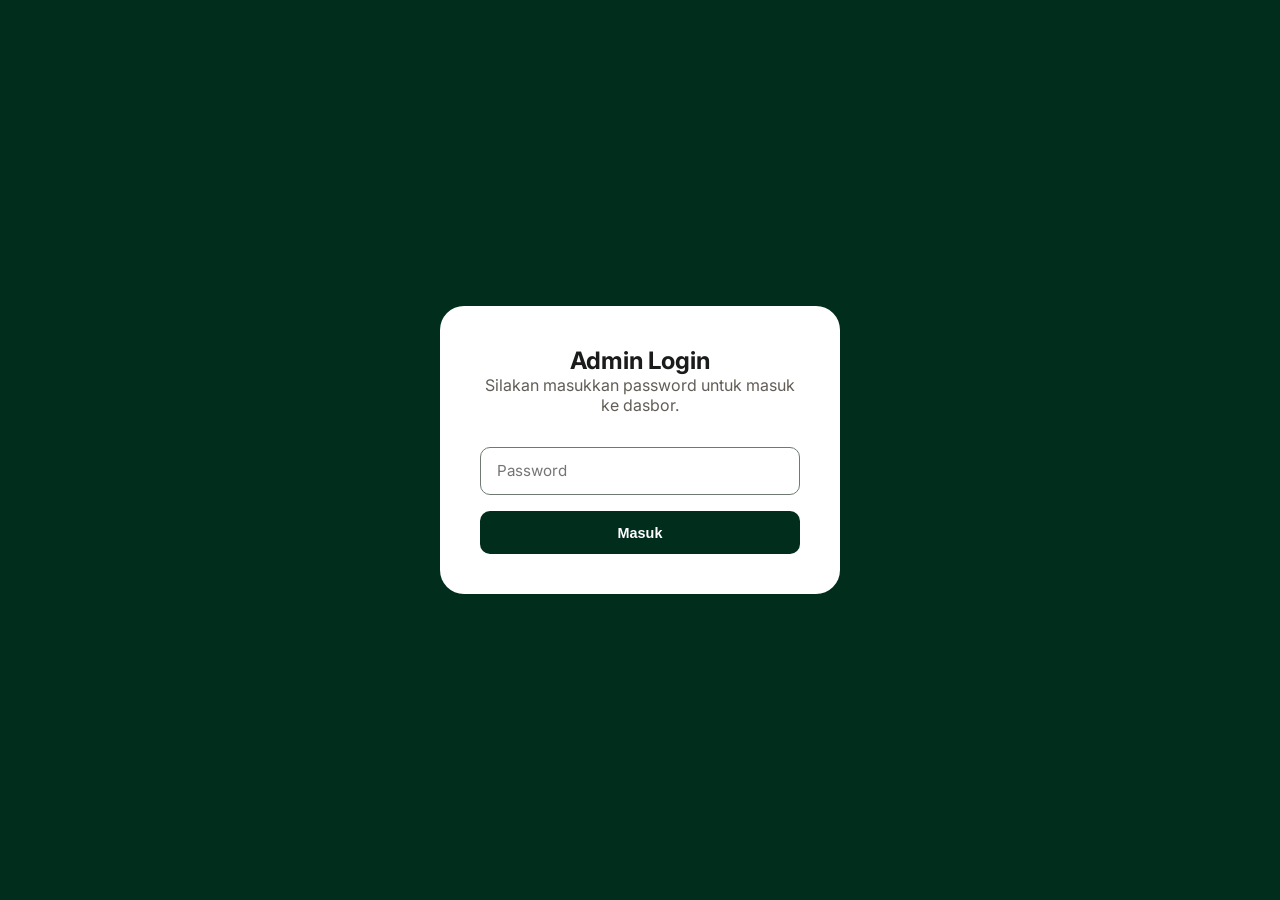
<file: admin.html>
<!DOCTYPE html>
<html lang="id">
<head>
    <meta charset="UTF-8">
    <meta name="viewport" content="width=device-width, initial-scale=1.0">
    <title>Admin Dashboard | RIDHOPONICFARM</title>
    
    <!-- Fonts -->
    <link rel="preconnect" href="https://fonts.googleapis.com">
    <link rel="preconnect" href="https://fonts.gstatic.com" crossorigin>
    <link href="https://fonts.googleapis.com/css2?family=Inter:wght@400;500;600;700&family=Noto+Serif:wght@400;600;700&display=swap" rel="stylesheet">
    
    <!-- Icons -->
    <link rel="stylesheet" href="https://fonts.googleapis.com/css2?family=Material+Symbols+Outlined:wght,FILL@100..700,0..1&display=swap" />
    
    <link rel="stylesheet" href="admin.css">
</head>
<body>

    <!-- Login Overlay -->
    <div id="login-overlay">
        <div class="login-card">
            <h2>Admin Login</h2>
            <p style="margin-bottom: 2rem; color: var(--secondary);">Silakan masukkan password untuk masuk ke dasbor.</p>
            <input type="password" id="admin-password" placeholder="Password" style="margin-bottom: 1rem;">
            <button id="login-btn" class="btn-primary" style="width: 100%;">Masuk</button>
            <p id="login-error" style="color: #d32f2f; margin-top: 1rem; display: none;">Password salah!</p>
        </div>
    </div>

    <!-- Dashboard Container -->
    <div class="dashboard-container" id="dashboard">
        <div id="sidebar-overlay" class="sidebar-overlay"></div>
        <!-- Mobile Header -->
        <header class="mobile-header">
            <span class="logo-small">RIDHOPONIC ADMIN</span>
            <button id="admin-menu-toggle" class="menu-toggle">
                <span class="material-symbols-outlined">menu</span>
            </button>
        </header>

        <!-- Sidebar -->
        <aside class="sidebar" id="admin-sidebar">
            <h1>RIDHOPONIC <br>DASHBOARD</h1>
            <nav class="nav-links">
                <ul>
                    <li><a href="#" class="nav-item active" data-section="home">
                        <span class="material-symbols-outlined">dashboard</span> Beranda
                    </a></li>
                    <li><a href="#" class="nav-item" data-section="orders">
                        <span class="material-symbols-outlined">shopping_cart</span> Orderan
                    </a></li>
                    <li><a href="#" class="nav-item" data-section="products">
                        <span class="material-symbols-outlined">inventory_2</span> Produk
                    </a></li>
                    <li><a href="#" class="nav-item" data-section="content">
                        <span class="material-symbols-outlined">edit_note</span> Konten
                    </a></li>
                    <li><a href="#" class="nav-item" data-section="settings">
                        <span class="material-symbols-outlined">settings</span> Pengaturan
                    </a></li>
                </ul>
            </nav>
            <a href="index.html" class="logout-btn">
                <span class="material-symbols-outlined">logout</span> Kembali ke Site
            </a>
        </aside>

        <!-- Main Content -->
        <main class="main-content">
            
            <!-- Section: Home -->
            <section id="section-home" class="content-section active">
                <div class="header-row">
                    <h2>Beranda Ringkasan</h2>
                </div>
                
                <div class="stats-grid">
                    <div class="stat-card">
                        <h3>Total Produk</h3>
                        <p id="stat-products">0</p>
                    </div>
                    <div class="stat-card">
                        <h3>Total Orderan</h3>
                        <p id="stat-orders">0</p>
                    </div>
                    <div class="stat-card">
                        <h3>Total Pendapatan</h3>
                        <p id="stat-revenue">IDR 0</p>
                    </div>
                </div>

                <div class="data-card">
                    <h3 style="margin-bottom: 1.5rem;">Aktivitas Terakhir</h3>
                    <table id="recent-activity-table">
                        <thead>
                            <tr>
                                <th>Waktu</th>
                                <th>Aktivitas</th>
                                <th>Detail</th>
                            </tr>
                        </thead>
                        <tbody id="recent-activity-body">
                            <!-- Activities injected here -->
                        </tbody>
                    </table>
                </div>
            </section>

            <!-- Section: Orders -->
            <section id="section-orders" class="content-section">
                <div class="header-row">
                    <h2>Manajemen Orderan</h2>
                </div>
                <div class="data-card">
                    <table id="orders-table">
                        <thead>
                            <tr>
                                <th>Order ID</th>
                                <th>Tanggal</th>
                                <th>Item</th>
                                <th>Total</th>
                                <th>Status</th>
                                <th>Aksi</th>
                            </tr>
                        </thead>
                        <tbody id="orders-table-body">
                            <!-- Orders injected here -->
                        </tbody>
                    </table>
                </div>
            </section>

            <!-- Section: Products -->
            <section id="section-products" class="content-section">
                <div class="header-row">
                    <h2>Katalog Produk</h2>
                    <button class="btn-primary" id="add-product-btn">+ Tambah Produk</button>
                </div>
                <div class="data-card">
                    <table id="products-table">
                        <thead>
                            <tr>
                                <th>ID</th>
                                <th>Foto</th>
                                <th>Nama Produk</th>
                                <th>Kategori</th>
                                <th>Harga</th>
                                <th>Aksi</th>
                            </tr>
                        </thead>
                        <tbody id="products-table-body">
                            <!-- Products injected here -->
                        </tbody>
                    </table>
                </div>
            </section>

            <!-- Section: Content -->
            <section id="section-content" class="content-section">
                <div class="header-row">
                    <h2>Kelola Konten Halaman Utama</h2>
                    <button class="btn-primary" id="save-content-btn">Simpan Semua Konten</button>
                </div>
                
                <div style="display: grid; grid-template-columns: repeat(auto-fit, minmax(320px, 1fr)); gap: 2rem;">
                    <!-- Hero Content -->
                    <div class="data-card">
                        <h3 style="margin-bottom: 1.5rem;">Bagian Hero (Atas)</h3>
                        <div class="form-group">
                            <label>Subtitle Hero</label>
                            <input type="text" id="edit-hero-subtitle">
                        </div>
                        <div class="form-group">
                            <label>Judul Hero (HTML allowed)</label>
                            <input type="text" id="edit-hero-title">
                        </div>
                        <div class="form-group">
                            <label>Deskripsi Hero</label>
                            <textarea id="edit-hero-desc" rows="3"></textarea>
                        </div>
                        <div class="form-group">
                            <label>Gambar Hero</label>
                            <div style="display: flex; gap: 0.5rem; margin-bottom: 0.5rem;">
                                <input type="text" id="edit-hero-img" placeholder="assets/..." style="flex: 1;">
                                <label for="upload-hero-img" class="btn-secondary" style="margin: 0; cursor: pointer; display: flex; align-items: center; justify-content: center;">
                                    <span class="material-symbols-outlined" style="font-size: 1.2rem;">upload</span>
                                </label>
                                <input type="file" id="upload-hero-img" accept="image/*" style="display: none;">
                            </div>
                            <img id="preview-hero-img" style="width: 100%; border-radius: 12px; height: 120px; object-fit: cover; border: 1px solid var(--surface-container);">
                        </div>
                    </div>

                    <!-- About Content -->
                    <div class="data-card">
                        <h3 style="margin-bottom: 1.5rem;">Bagian Tentang Kami</h3>
                        <div class="form-group">
                            <label>Judul Tentang Kami</label>
                            <input type="text" id="edit-about-title">
                        </div>
                        <div class="form-group">
                            <label>Paragraf 1 (HTML allowed)</label>
                            <textarea id="edit-about-p1" rows="4"></textarea>
                        </div>
                        <div class="form-group">
                            <label>Paragraf 2 (HTML allowed)</label>
                            <textarea id="edit-about-p2" rows="4"></textarea>
                        </div>
                        <div class="form-group">
                            <label>Gambar Tentang</label>
                            <div style="display: flex; gap: 0.5rem; margin-bottom: 0.5rem;">
                                <input type="text" id="edit-about-img" placeholder="assets/..." style="flex: 1;">
                                <label for="upload-about-img" class="btn-secondary" style="margin: 0; cursor: pointer; display: flex; align-items: center; justify-content: center;">
                                    <span class="material-symbols-outlined" style="font-size: 1.2rem;">upload</span>
                                </label>
                                <input type="file" id="upload-about-img" accept="image/*" style="display: none;">
                            </div>
                            <img id="preview-about-img" style="width: 100%; border-radius: 12px; height: 120px; object-fit: cover; border: 1px solid var(--surface-container);">
                        </div>
                    </div>

                    <!-- Contact Content -->
                    <div class="data-card">
                        <h3 style="margin-bottom: 1.5rem;">Informasi Kontak</h3>
                        <div class="form-group">
                            <label>Alamat Lengkap</label>
                            <textarea id="edit-contact-address" rows="2"></textarea>
                        </div>
                        <div class="form-group">
                            <label>Nomor WhatsApp (Pisahkan dengan |)</label>
                            <input type="text" id="edit-contact-wa">
                        </div>
                        <div class="form-group">
                            <label>Jam Operasional</label>
                            <input type="text" id="edit-contact-hours">
                        </div>
                    </div>
                </div>
            </section>

            <!-- Section: Settings -->
            <section id="section-settings" class="content-section">
                <div class="header-row">
                    <h2>Pengaturan</h2>
                </div>
                <div class="data-card" style="max-width: 500px;">
                    <h3 style="margin-bottom: 1.5rem;">Ganti Password Admin</h3>
                    <div class="form-group">
                        <label>Password Baru</label>
                        <input type="password" id="new-password" placeholder="Password baru">
                    </div>
                    <button class="btn-primary" id="save-password-btn">Simpan Perubahan</button>
                </div>
            </section>

        </main>
    </div>

    <!-- Product Modal -->
    <div class="modal" id="product-modal">
        <div class="modal-content">
            <h3 id="modal-title">Tambah Produk</h3>
            <form id="product-form">
                <input type="hidden" id="edit-product-id">
                <div class="form-group">
                    <label>Nama Produk</label>
                    <input type="text" id="p-name" required>
                </div>
                <div class="form-group">
                    <label>Kategori</label>
                    <select id="p-category">
                        <option value="harvest">Hasil Panen</option>
                        <option value="supplies">Bibit & Peralatan</option>
                    </select>
                </div>
                <div class="form-group">
                    <label>Harga (IDR)</label>
                    <input type="number" id="p-price" required>
                </div>
                <div class="form-group">
                    <label>Deskripsi Singkat</label>
                    <input type="text" id="p-desc">
                </div>
                <div class="form-group">
                    <label>Gambar Produk</label>
                    <div style="display: flex; gap: 0.5rem; margin-bottom: 0.5rem;">
                        <input type="text" id="p-image" placeholder="assets/..." style="flex: 1;">
                        <label for="upload-p-img" class="btn-secondary" style="margin: 0; cursor: pointer; display: flex; align-items: center; justify-content: center;">
                            <span class="material-symbols-outlined" style="font-size: 1.2rem;">upload</span>
                        </label>
                        <input type="file" id="upload-p-img" accept="image/*" style="display: none;">
                    </div>
                    <img id="preview-p-image" style="width: 100%; border-radius: 12px; height: 120px; object-fit: cover; border: 1px solid var(--surface-container); display: none;">
                </div>
                <div class="modal-actions">
                    <button type="button" class="btn-secondary" id="close-modal-btn">Batal</button>
                    <button type="submit" class="btn-primary">Simpan</button>
                </div>
            </form>
        </div>
    </div>

    <script src="admin.js"></script>
</body>
</html>
</file>
<file: admin.css>
:root {
    --primary: #012d1d;
    --primary-container: #1b4332;
    --on-primary: #ffffff;
    --secondary: #625e57;
    --accent: #c1ecd4;
    --surface: #f9f9f9;
    --surface-container: #eeeeee;
    --surface-container-low: #f3f3f4;
    --surface-container-lowest: #ffffff;
    --outline: #717973;
    --text-on-surface: #1a1c1c;
    --text-on-surface-variant: #414844;
}

* {
    margin: 0;
    padding: 0;
    box-sizing: border-box;
}

body {
    font-family: 'Inter', sans-serif;
    background-color: var(--surface-container-low);
    color: var(--text-on-surface);
    overflow-x: hidden;
}

/* Login Overlay */
#login-overlay {
    position: fixed;
    top: 0;
    left: 0;
    width: 100%;
    height: 100%;
    background: var(--primary);
    display: flex;
    justify-content: center;
    align-items: center;
    z-index: 9999;
}

.login-card {
    background: white;
    padding: 2.5rem;
    border-radius: 24px;
    width: 90%;
    max-width: 400px;
    text-align: center;
}

/* Dashboard Layout */
.dashboard-container {
    display: flex;
    min-height: 100vh;
    opacity: 0;
    transition: opacity 0.5s ease;
}

.dashboard-container.visible {
    opacity: 1;
}

/* Sidebar */
.sidebar {
    width: 280px;
    background: var(--primary);
    color: white;
    padding: 2.5rem;
    display: flex;
    flex-direction: column;
    transition: all 0.4s cubic-bezier(0.4, 0, 0.2, 1);
    z-index: 1001;
}

.sidebar h1 {
    font-size: 1.2rem;
    margin-bottom: 3rem;
    font-family: 'Noto Serif', serif;
}

.nav-links {
    list-style: none;
    flex: 1;
}

.nav-item {
    display: flex;
    align-items: center;
    gap: 1rem;
    padding: 1rem;
    color: rgba(255,255,255,0.7);
    text-decoration: none;
    border-radius: 12px;
    margin-bottom: 0.5rem;
    transition: all 0.3s;
}

.nav-item:hover, .nav-item.active {
    background: rgba(255,255,255,0.1);
    color: white;
}

.logout-btn {
    padding: 1rem;
    color: #ff8a8a;
    text-decoration: none;
    display: flex;
    align-items: center;
    gap: 1rem;
    margin-top: auto;
}

/* Main Content */
.main-content {
    flex: 1;
    padding: 3rem;
    max-width: 1200px;
}

.mobile-header {
    display: none;
    background: var(--primary);
    color: white;
    padding: 1rem 1.5rem;
    justify-content: space-between;
    align-items: center;
    position: sticky;
    top: 0;
    z-index: 1000;
}

.logo-small {
    font-weight: 700;
    letter-spacing: 0.05em;
}

.menu-toggle {
    background: none;
    border: none;
    color: white;
    cursor: pointer;
}

/* Header Row */
.header-row {
    display: flex;
    justify-content: space-between;
    align-items: center;
    margin-bottom: 2.5rem;
    gap: 1rem;
}

.header-row h2 {
    font-family: 'Noto Serif', serif;
    font-size: 2rem;
    color: var(--primary);
}

/* Stats Cards */
.stats-grid {
    display: grid;
    grid-template-columns: repeat(auto-fit, minmax(240px, 1fr));
    gap: 1.5rem;
    margin-bottom: 2.5rem;
}

.stat-card {
    background: white;
    padding: 2rem;
    border-radius: 20px;
    box-shadow: 0 4px 20px rgba(0,0,0,0.04);
}

.stat-card h3 {
    font-size: 0.8rem;
    color: var(--secondary);
    text-transform: uppercase;
    letter-spacing: 0.05em;
    margin-bottom: 0.75rem;
}

.stat-card p {
    font-size: 2.2rem;
    font-weight: 700;
    color: var(--primary);
}

/* Data Table Container */
.data-card {
    background: white;
    padding: 1.5rem;
    border-radius: 20px;
    box-shadow: 0 4px 20px rgba(0,0,0,0.04);
    overflow-x: auto;
}

table {
    width: 100%;
    border-collapse: collapse;
    min-width: 600px;
}

th, td {
    padding: 1rem;
    border-bottom: 1px solid var(--surface-container);
    white-space: nowrap;
}

th {
    text-align: left;
    color: var(--secondary);
    font-size: 0.85rem;
    font-weight: 600;
}

td {
    font-size: 0.9rem;
}

/* Form Styles */
.form-group {
    margin-bottom: 1.5rem;
}

.form-group label {
    display: block;
    margin-bottom: 0.75rem;
    font-size: 0.9rem;
    font-weight: 700;
}

input, select, textarea {
    width: 100%;
    padding: 0.85rem 1rem;
    border: 1px solid var(--outline);
    border-radius: 10px;
    font-family: inherit;
    font-size: 0.95rem;
}

/* Responsive */
@media (max-width: 992px) {
    .dashboard-container {
        flex-direction: column;
    }
    
    .sidebar {
        position: fixed;
        left: -280px;
        top: 60px;
        height: calc(100vh - 60px);
        width: 280px;
        padding: 2rem;
        box-shadow: 10px 0 30px rgba(0,0,0,0.1);
    }
    
    .sidebar.open {
        left: 0;
    }

    .sidebar-overlay {
        position: fixed;
        top: 60px;
        left: 0;
        width: 100vw;
        height: calc(100vh - 60px);
        background: rgba(0,0,0,0.5);
        z-index: 1000;
        opacity: 0;
        pointer-events: none;
        transition: opacity 0.3s;
    }

    .sidebar-overlay.active {
        opacity: 1;
        pointer-events: auto;
    }
    
    .mobile-header {
        display: flex;
    }
    
    .main-content {
        padding: 1.5rem;
    }
    
    .header-row h2 {
        font-size: 1.5rem;
    }
    
    .stats-grid {
        grid-template-columns: 1fr;
    }
}

@media (max-width: 600px) {
    .header-row {
        flex-direction: column;
        align-items: flex-start;
    }
    
    .btn-primary {
        width: 100%;
        text-align: center;
    }
    
    .data-card {
        padding: 1rem;
    }
}

/* Modal Responsive */
.modal {
    display: none;
    position: fixed;
    top: 0;
    left: 0;
    width: 100%;
    height: 100%;
    background: rgba(0,0,0,0.5);
    z-index: 2000;
    justify-content: center;
    align-items: center;
}

.modal-content {
    background: white;
    border-radius: 20px;
    width: 95%;
    max-width: 500px;
    margin: 1rem;
    padding: 2.5rem;
    max-height: 90vh;
    overflow-y: auto;
    box-shadow: 0 10px 40px rgba(0,0,0,0.1);
}

.modal-actions {
    display: flex;
    justify-content: flex-end;
    gap: 1rem;
    margin-top: 2rem;
}

.btn-primary {
    padding: 0.85rem 1.5rem;
    background: var(--primary);
    color: white;
    border: none;
    border-radius: 10px;
    font-weight: 700;
    cursor: pointer;
    font-size: 0.9rem;
}

.btn-secondary {
    padding: 0.85rem 1.5rem;
    background: var(--surface-container);
    border: 1px solid var(--outline);
    border-radius: 10px;
    cursor: pointer;
    font-size: 0.9rem;
}

.content-section {
    display: none;
}

.content-section.active {
    display: block;
}
</file>
